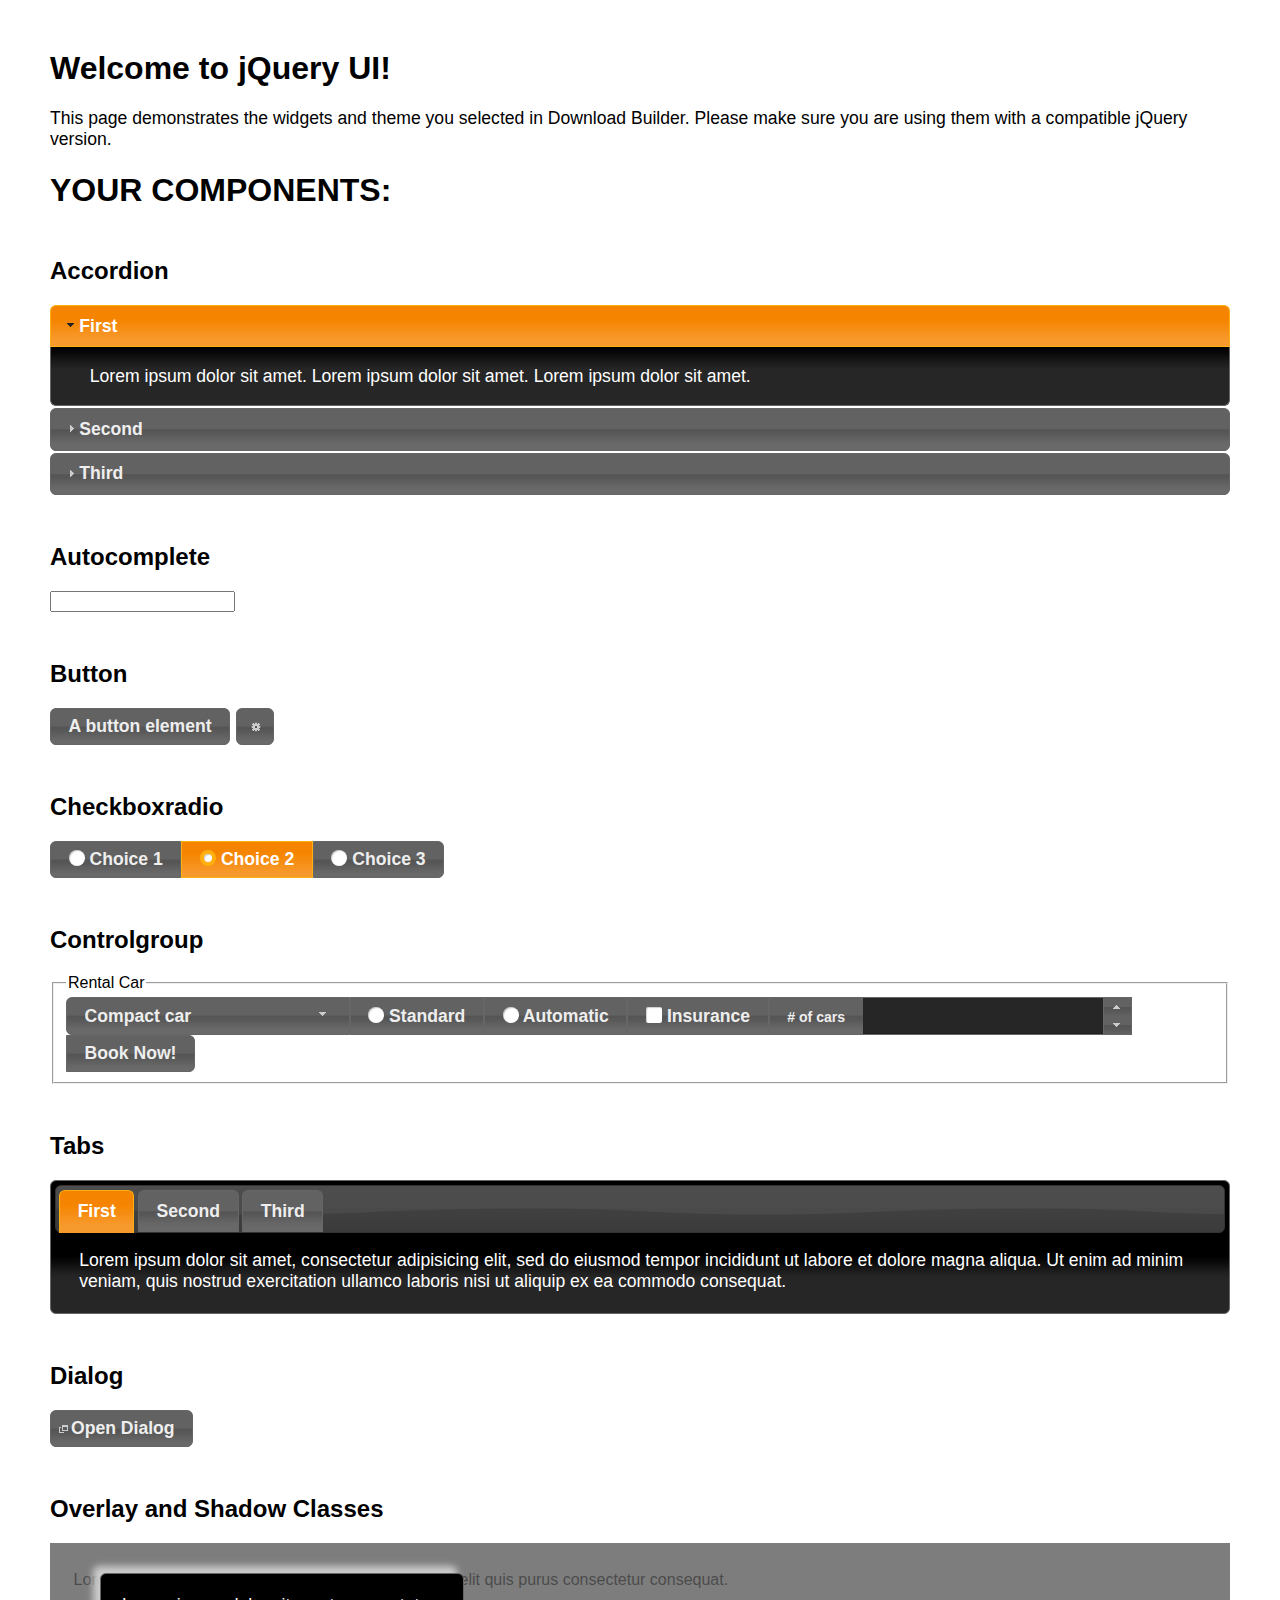
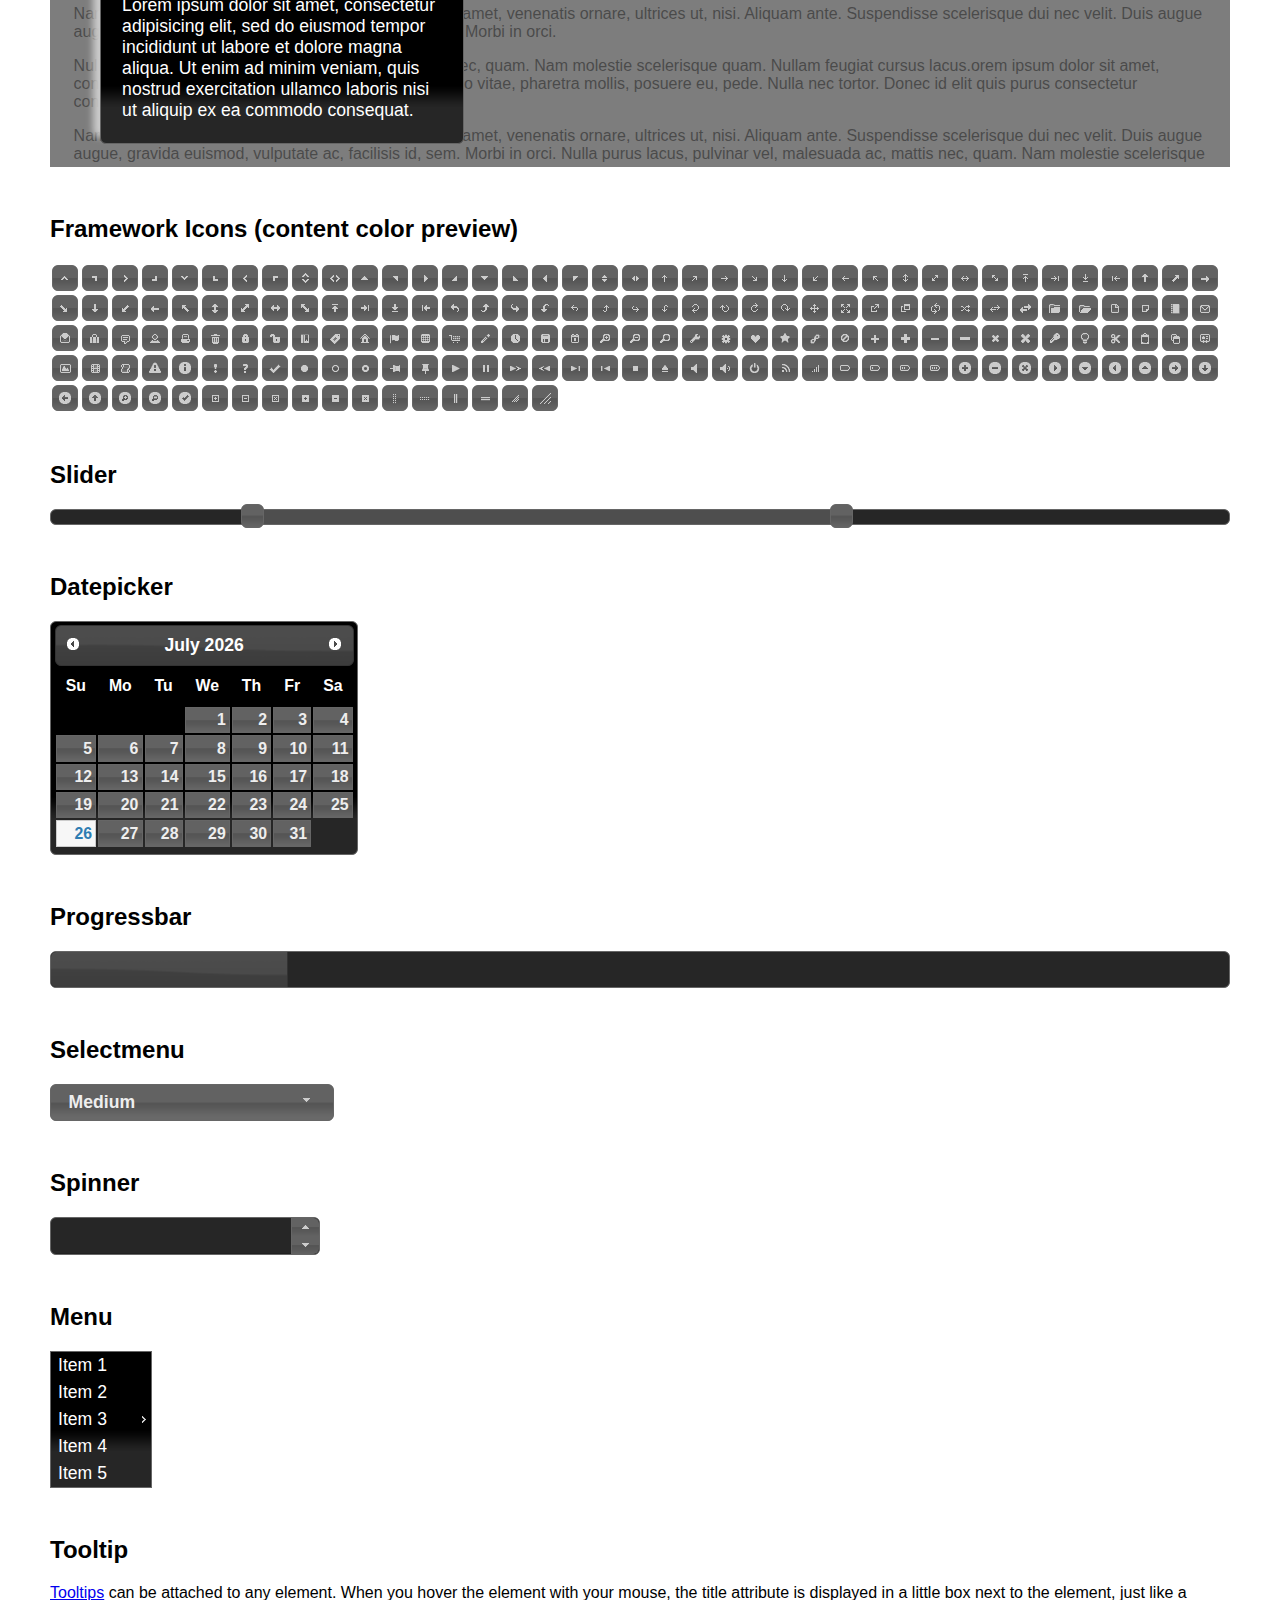
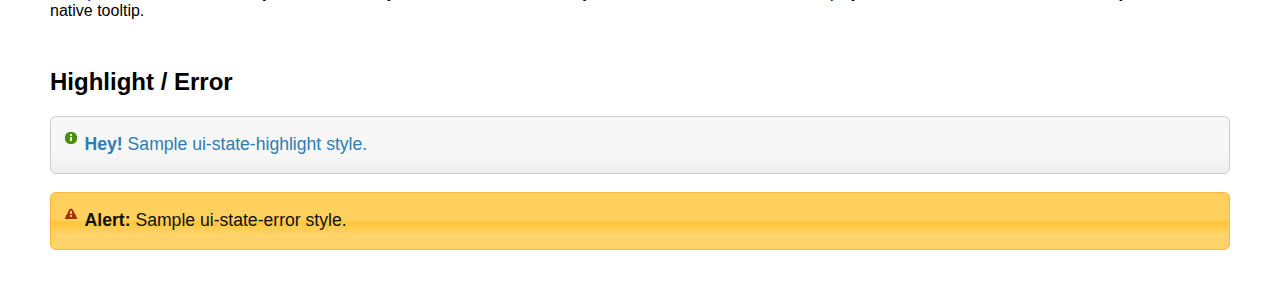
<file: lib/jquery-ui-1.12.1/index.html>
<!doctype html>
<html lang="us">
<head>
	<meta charset="utf-8">
	<title>jQuery UI Example Page</title>
	<link href="jquery-ui.css" rel="stylesheet">
	<style>
	body{
		font-family: "Trebuchet MS", sans-serif;
		margin: 50px;
	}
	.demoHeaders {
		margin-top: 2em;
	}
	#dialog-link {
		padding: .4em 1em .4em 20px;
		text-decoration: none;
		position: relative;
	}
	#dialog-link span.ui-icon {
		margin: 0 5px 0 0;
		position: absolute;
		left: .2em;
		top: 50%;
		margin-top: -8px;
	}
	#icons {
		margin: 0;
		padding: 0;
	}
	#icons li {
		margin: 2px;
		position: relative;
		padding: 4px 0;
		cursor: pointer;
		float: left;
		list-style: none;
	}
	#icons span.ui-icon {
		float: left;
		margin: 0 4px;
	}
	.fakewindowcontain .ui-widget-overlay {
		position: absolute;
	}
	select {
		width: 200px;
	}
	</style>
</head>
<body>

<h1>Welcome to jQuery UI!</h1>

<div class="ui-widget">
	<p>This page demonstrates the widgets and theme you selected in Download Builder. Please make sure you are using them with a compatible jQuery version.</p>
</div>

<h1>YOUR COMPONENTS:</h1>

<!-- Accordion -->
<h2 class="demoHeaders">Accordion</h2>
<div id="accordion">
	<h3>First</h3>
	<div>Lorem ipsum dolor sit amet. Lorem ipsum dolor sit amet. Lorem ipsum dolor sit amet.</div>
	<h3>Second</h3>
	<div>Phasellus mattis tincidunt nibh.</div>
	<h3>Third</h3>
	<div>Nam dui erat, auctor a, dignissim quis.</div>
</div>

<!-- Autocomplete -->
<h2 class="demoHeaders">Autocomplete</h2>
<div>
	<input id="autocomplete" title="type &quot;a&quot;">
</div>

<!-- Button -->
<h2 class="demoHeaders">Button</h2>
<button id="button">A button element</button>
<button id="button-icon">An icon-only button</button>

<!-- Checkboxradio -->
<h2 class="demoHeaders">Checkboxradio</h2>
<form style="margin-top: 1em;">
	<div id="radioset">
		<input type="radio" id="radio1" name="radio"><label for="radio1">Choice 1</label>
		<input type="radio" id="radio2" name="radio" checked="checked"><label for="radio2">Choice 2</label>
		<input type="radio" id="radio3" name="radio"><label for="radio3">Choice 3</label>
	</div>
</form>

<!-- Controlgroup -->
<h2 class="demoHeaders">Controlgroup</h2>
<fieldset>
	<legend>Rental Car</legend>
	<div id="controlgroup">
		<select id="car-type">
			<option>Compact car</option>
			<option>Midsize car</option>
			<option>Full size car</option>
			<option>SUV</option>
			<option>Luxury</option>
			<option>Truck</option>
			<option>Van</option>
		</select>
		<label for="transmission-standard">Standard</label>
		<input type="radio" name="transmission" id="transmission-standard">
		<label for="transmission-automatic">Automatic</label>
		<input type="radio" name="transmission" id="transmission-automatic">
		<label for="insurance">Insurance</label>
		<input type="checkbox" name="insurance" id="insurance">
		<label for="horizontal-spinner" class="ui-controlgroup-label"># of cars</label>
		<input id="horizontal-spinner" class="ui-spinner-input">
		<button>Book Now!</button>
	</div>
</fieldset>

<!-- Tabs -->
<h2 class="demoHeaders">Tabs</h2>
<div id="tabs">
	<ul>
		<li><a href="#tabs-1">First</a></li>
		<li><a href="#tabs-2">Second</a></li>
		<li><a href="#tabs-3">Third</a></li>
	</ul>
	<div id="tabs-1">Lorem ipsum dolor sit amet, consectetur adipisicing elit, sed do eiusmod tempor incididunt ut labore et dolore magna aliqua. Ut enim ad minim veniam, quis nostrud exercitation ullamco laboris nisi ut aliquip ex ea commodo consequat.</div>
	<div id="tabs-2">Phasellus mattis tincidunt nibh. Cras orci urna, blandit id, pretium vel, aliquet ornare, felis. Maecenas scelerisque sem non nisl. Fusce sed lorem in enim dictum bibendum.</div>
	<div id="tabs-3">Nam dui erat, auctor a, dignissim quis, sollicitudin eu, felis. Pellentesque nisi urna, interdum eget, sagittis et, consequat vestibulum, lacus. Mauris porttitor ullamcorper augue.</div>
</div>

<h2 class="demoHeaders">Dialog</h2>
<p>
	<button id="dialog-link" class="ui-button ui-corner-all ui-widget">
		<span class="ui-icon ui-icon-newwin"></span>Open Dialog
	</button>
</p>

<h2 class="demoHeaders">Overlay and Shadow Classes</h2>
<div style="position: relative; width: 96%; height: 200px; padding:1% 2%; overflow:hidden;" class="fakewindowcontain">
	<p>Lorem ipsum dolor sit amet,  Nulla nec tortor. Donec id elit quis purus consectetur consequat. </p><p>Nam congue semper tellus. Sed erat dolor, dapibus sit amet, venenatis ornare, ultrices ut, nisi. Aliquam ante. Suspendisse scelerisque dui nec velit. Duis augue augue, gravida euismod, vulputate ac, facilisis id, sem. Morbi in orci. </p><p>Nulla purus lacus, pulvinar vel, malesuada ac, mattis nec, quam. Nam molestie scelerisque quam. Nullam feugiat cursus lacus.orem ipsum dolor sit amet, consectetur adipiscing elit. Donec libero risus, commodo vitae, pharetra mollis, posuere eu, pede. Nulla nec tortor. Donec id elit quis purus consectetur consequat. </p><p>Nam congue semper tellus. Sed erat dolor, dapibus sit amet, venenatis ornare, ultrices ut, nisi. Aliquam ante. Suspendisse scelerisque dui nec velit. Duis augue augue, gravida euismod, vulputate ac, facilisis id, sem. Morbi in orci. Nulla purus lacus, pulvinar vel, malesuada ac, mattis nec, quam. Nam molestie scelerisque quam. </p><p>Nullam feugiat cursus lacus.orem ipsum dolor sit amet, consectetur adipiscing elit. Donec libero risus, commodo vitae, pharetra mollis, posuere eu, pede. Nulla nec tortor. Donec id elit quis purus consectetur consequat. Nam congue semper tellus. Sed erat dolor, dapibus sit amet, venenatis ornare, ultrices ut, nisi. Aliquam ante. </p><p>Suspendisse scelerisque dui nec velit. Duis augue augue, gravida euismod, vulputate ac, facilisis id, sem. Morbi in orci. Nulla purus lacus, pulvinar vel, malesuada ac, mattis nec, quam. Nam molestie scelerisque quam. Nullam feugiat cursus lacus.orem ipsum dolor sit amet, consectetur adipiscing elit. Donec libero risus, commodo vitae, pharetra mollis, posuere eu, pede. Nulla nec tortor. Donec id elit quis purus consectetur consequat. Nam congue semper tellus. Sed erat dolor, dapibus sit amet, venenatis ornare, ultrices ut, nisi. </p>

	<!-- ui-dialog -->
	<div class="ui-widget-overlay ui-front"></div>
	<div style="position: absolute; width: 320px; left: 50px; top: 30px; padding: 1.2em" class="ui-widget ui-front ui-widget-content ui-corner-all ui-widget-shadow">
		Lorem ipsum dolor sit amet, consectetur adipisicing elit, sed do eiusmod tempor incididunt ut labore et dolore magna aliqua. Ut enim ad minim veniam, quis nostrud exercitation ullamco laboris nisi ut aliquip ex ea commodo consequat.
	</div>

</div>

<!-- ui-dialog -->
<div id="dialog" title="Dialog Title">
	<p>Lorem ipsum dolor sit amet, consectetur adipisicing elit, sed do eiusmod tempor incididunt ut labore et dolore magna aliqua. Ut enim ad minim veniam, quis nostrud exercitation ullamco laboris nisi ut aliquip ex ea commodo consequat.</p>
</div>


<h2 class="demoHeaders">Framework Icons (content color preview)</h2>
<ul id="icons" class="ui-widget ui-helper-clearfix">
	<li class="ui-state-default ui-corner-all" title=".ui-icon-caret-1-n"><span class="ui-icon ui-icon-caret-1-n"></span></li>
	<li class="ui-state-default ui-corner-all" title=".ui-icon-caret-1-ne"><span class="ui-icon ui-icon-caret-1-ne"></span></li>
	<li class="ui-state-default ui-corner-all" title=".ui-icon-caret-1-e"><span class="ui-icon ui-icon-caret-1-e"></span></li>
	<li class="ui-state-default ui-corner-all" title=".ui-icon-caret-1-se"><span class="ui-icon ui-icon-caret-1-se"></span></li>
	<li class="ui-state-default ui-corner-all" title=".ui-icon-caret-1-s"><span class="ui-icon ui-icon-caret-1-s"></span></li>
	<li class="ui-state-default ui-corner-all" title=".ui-icon-caret-1-sw"><span class="ui-icon ui-icon-caret-1-sw"></span></li>
	<li class="ui-state-default ui-corner-all" title=".ui-icon-caret-1-w"><span class="ui-icon ui-icon-caret-1-w"></span></li>
	<li class="ui-state-default ui-corner-all" title=".ui-icon-caret-1-nw"><span class="ui-icon ui-icon-caret-1-nw"></span></li>
	<li class="ui-state-default ui-corner-all" title=".ui-icon-caret-2-n-s"><span class="ui-icon ui-icon-caret-2-n-s"></span></li>
	<li class="ui-state-default ui-corner-all" title=".ui-icon-caret-2-e-w"><span class="ui-icon ui-icon-caret-2-e-w"></span></li>
	<li class="ui-state-default ui-corner-all" title=".ui-icon-triangle-1-n"><span class="ui-icon ui-icon-triangle-1-n"></span></li>
	<li class="ui-state-default ui-corner-all" title=".ui-icon-triangle-1-ne"><span class="ui-icon ui-icon-triangle-1-ne"></span></li>
	<li class="ui-state-default ui-corner-all" title=".ui-icon-triangle-1-e"><span class="ui-icon ui-icon-triangle-1-e"></span></li>
	<li class="ui-state-default ui-corner-all" title=".ui-icon-triangle-1-se"><span class="ui-icon ui-icon-triangle-1-se"></span></li>
	<li class="ui-state-default ui-corner-all" title=".ui-icon-triangle-1-s"><span class="ui-icon ui-icon-triangle-1-s"></span></li>
	<li class="ui-state-default ui-corner-all" title=".ui-icon-triangle-1-sw"><span class="ui-icon ui-icon-triangle-1-sw"></span></li>
	<li class="ui-state-default ui-corner-all" title=".ui-icon-triangle-1-w"><span class="ui-icon ui-icon-triangle-1-w"></span></li>
	<li class="ui-state-default ui-corner-all" title=".ui-icon-triangle-1-nw"><span class="ui-icon ui-icon-triangle-1-nw"></span></li>
	<li class="ui-state-default ui-corner-all" title=".ui-icon-triangle-2-n-s"><span class="ui-icon ui-icon-triangle-2-n-s"></span></li>
	<li class="ui-state-default ui-corner-all" title=".ui-icon-triangle-2-e-w"><span class="ui-icon ui-icon-triangle-2-e-w"></span></li>
	<li class="ui-state-default ui-corner-all" title=".ui-icon-arrow-1-n"><span class="ui-icon ui-icon-arrow-1-n"></span></li>
	<li class="ui-state-default ui-corner-all" title=".ui-icon-arrow-1-ne"><span class="ui-icon ui-icon-arrow-1-ne"></span></li>
	<li class="ui-state-default ui-corner-all" title=".ui-icon-arrow-1-e"><span class="ui-icon ui-icon-arrow-1-e"></span></li>
	<li class="ui-state-default ui-corner-all" title=".ui-icon-arrow-1-se"><span class="ui-icon ui-icon-arrow-1-se"></span></li>
	<li class="ui-state-default ui-corner-all" title=".ui-icon-arrow-1-s"><span class="ui-icon ui-icon-arrow-1-s"></span></li>
	<li class="ui-state-default ui-corner-all" title=".ui-icon-arrow-1-sw"><span class="ui-icon ui-icon-arrow-1-sw"></span></li>
	<li class="ui-state-default ui-corner-all" title=".ui-icon-arrow-1-w"><span class="ui-icon ui-icon-arrow-1-w"></span></li>
	<li class="ui-state-default ui-corner-all" title=".ui-icon-arrow-1-nw"><span class="ui-icon ui-icon-arrow-1-nw"></span></li>
	<li class="ui-state-default ui-corner-all" title=".ui-icon-arrow-2-n-s"><span class="ui-icon ui-icon-arrow-2-n-s"></span></li>
	<li class="ui-state-default ui-corner-all" title=".ui-icon-arrow-2-ne-sw"><span class="ui-icon ui-icon-arrow-2-ne-sw"></span></li>
	<li class="ui-state-default ui-corner-all" title=".ui-icon-arrow-2-e-w"><span class="ui-icon ui-icon-arrow-2-e-w"></span></li>
	<li class="ui-state-default ui-corner-all" title=".ui-icon-arrow-2-se-nw"><span class="ui-icon ui-icon-arrow-2-se-nw"></span></li>
	<li class="ui-state-default ui-corner-all" title=".ui-icon-arrowstop-1-n"><span class="ui-icon ui-icon-arrowstop-1-n"></span></li>
	<li class="ui-state-default ui-corner-all" title=".ui-icon-arrowstop-1-e"><span class="ui-icon ui-icon-arrowstop-1-e"></span></li>
	<li class="ui-state-default ui-corner-all" title=".ui-icon-arrowstop-1-s"><span class="ui-icon ui-icon-arrowstop-1-s"></span></li>
	<li class="ui-state-default ui-corner-all" title=".ui-icon-arrowstop-1-w"><span class="ui-icon ui-icon-arrowstop-1-w"></span></li>
	<li class="ui-state-default ui-corner-all" title=".ui-icon-arrowthick-1-n"><span class="ui-icon ui-icon-arrowthick-1-n"></span></li>
	<li class="ui-state-default ui-corner-all" title=".ui-icon-arrowthick-1-ne"><span class="ui-icon ui-icon-arrowthick-1-ne"></span></li>
	<li class="ui-state-default ui-corner-all" title=".ui-icon-arrowthick-1-e"><span class="ui-icon ui-icon-arrowthick-1-e"></span></li>
	<li class="ui-state-default ui-corner-all" title=".ui-icon-arrowthick-1-se"><span class="ui-icon ui-icon-arrowthick-1-se"></span></li>
	<li class="ui-state-default ui-corner-all" title=".ui-icon-arrowthick-1-s"><span class="ui-icon ui-icon-arrowthick-1-s"></span></li>
	<li class="ui-state-default ui-corner-all" title=".ui-icon-arrowthick-1-sw"><span class="ui-icon ui-icon-arrowthick-1-sw"></span></li>
	<li class="ui-state-default ui-corner-all" title=".ui-icon-arrowthick-1-w"><span class="ui-icon ui-icon-arrowthick-1-w"></span></li>
	<li class="ui-state-default ui-corner-all" title=".ui-icon-arrowthick-1-nw"><span class="ui-icon ui-icon-arrowthick-1-nw"></span></li>
	<li class="ui-state-default ui-corner-all" title=".ui-icon-arrowthick-2-n-s"><span class="ui-icon ui-icon-arrowthick-2-n-s"></span></li>
	<li class="ui-state-default ui-corner-all" title=".ui-icon-arrowthick-2-ne-sw"><span class="ui-icon ui-icon-arrowthick-2-ne-sw"></span></li>
	<li class="ui-state-default ui-corner-all" title=".ui-icon-arrowthick-2-e-w"><span class="ui-icon ui-icon-arrowthick-2-e-w"></span></li>
	<li class="ui-state-default ui-corner-all" title=".ui-icon-arrowthick-2-se-nw"><span class="ui-icon ui-icon-arrowthick-2-se-nw"></span></li>
	<li class="ui-state-default ui-corner-all" title=".ui-icon-arrowthickstop-1-n"><span class="ui-icon ui-icon-arrowthickstop-1-n"></span></li>
	<li class="ui-state-default ui-corner-all" title=".ui-icon-arrowthickstop-1-e"><span class="ui-icon ui-icon-arrowthickstop-1-e"></span></li>
	<li class="ui-state-default ui-corner-all" title=".ui-icon-arrowthickstop-1-s"><span class="ui-icon ui-icon-arrowthickstop-1-s"></span></li>
	<li class="ui-state-default ui-corner-all" title=".ui-icon-arrowthickstop-1-w"><span class="ui-icon ui-icon-arrowthickstop-1-w"></span></li>
	<li class="ui-state-default ui-corner-all" title=".ui-icon-arrowreturnthick-1-w"><span class="ui-icon ui-icon-arrowreturnthick-1-w"></span></li>
	<li class="ui-state-default ui-corner-all" title=".ui-icon-arrowreturnthick-1-n"><span class="ui-icon ui-icon-arrowreturnthick-1-n"></span></li>
	<li class="ui-state-default ui-corner-all" title=".ui-icon-arrowreturnthick-1-e"><span class="ui-icon ui-icon-arrowreturnthick-1-e"></span></li>
	<li class="ui-state-default ui-corner-all" title=".ui-icon-arrowreturnthick-1-s"><span class="ui-icon ui-icon-arrowreturnthick-1-s"></span></li>
	<li class="ui-state-default ui-corner-all" title=".ui-icon-arrowreturn-1-w"><span class="ui-icon ui-icon-arrowreturn-1-w"></span></li>
	<li class="ui-state-default ui-corner-all" title=".ui-icon-arrowreturn-1-n"><span class="ui-icon ui-icon-arrowreturn-1-n"></span></li>
	<li class="ui-state-default ui-corner-all" title=".ui-icon-arrowreturn-1-e"><span class="ui-icon ui-icon-arrowreturn-1-e"></span></li>
	<li class="ui-state-default ui-corner-all" title=".ui-icon-arrowreturn-1-s"><span class="ui-icon ui-icon-arrowreturn-1-s"></span></li>
	<li class="ui-state-default ui-corner-all" title=".ui-icon-arrowrefresh-1-w"><span class="ui-icon ui-icon-arrowrefresh-1-w"></span></li>
	<li class="ui-state-default ui-corner-all" title=".ui-icon-arrowrefresh-1-n"><span class="ui-icon ui-icon-arrowrefresh-1-n"></span></li>
	<li class="ui-state-default ui-corner-all" title=".ui-icon-arrowrefresh-1-e"><span class="ui-icon ui-icon-arrowrefresh-1-e"></span></li>
	<li class="ui-state-default ui-corner-all" title=".ui-icon-arrowrefresh-1-s"><span class="ui-icon ui-icon-arrowrefresh-1-s"></span></li>
	<li class="ui-state-default ui-corner-all" title=".ui-icon-arrow-4"><span class="ui-icon ui-icon-arrow-4"></span></li>
	<li class="ui-state-default ui-corner-all" title=".ui-icon-arrow-4-diag"><span class="ui-icon ui-icon-arrow-4-diag"></span></li>
	<li class="ui-state-default ui-corner-all" title=".ui-icon-extlink"><span class="ui-icon ui-icon-extlink"></span></li>
	<li class="ui-state-default ui-corner-all" title=".ui-icon-newwin"><span class="ui-icon ui-icon-newwin"></span></li>
	<li class="ui-state-default ui-corner-all" title=".ui-icon-refresh"><span class="ui-icon ui-icon-refresh"></span></li>
	<li class="ui-state-default ui-corner-all" title=".ui-icon-shuffle"><span class="ui-icon ui-icon-shuffle"></span></li>
	<li class="ui-state-default ui-corner-all" title=".ui-icon-transfer-e-w"><span class="ui-icon ui-icon-transfer-e-w"></span></li>
	<li class="ui-state-default ui-corner-all" title=".ui-icon-transferthick-e-w"><span class="ui-icon ui-icon-transferthick-e-w"></span></li>
	<li class="ui-state-default ui-corner-all" title=".ui-icon-folder-collapsed"><span class="ui-icon ui-icon-folder-collapsed"></span></li>
	<li class="ui-state-default ui-corner-all" title=".ui-icon-folder-open"><span class="ui-icon ui-icon-folder-open"></span></li>
	<li class="ui-state-default ui-corner-all" title=".ui-icon-document"><span class="ui-icon ui-icon-document"></span></li>
	<li class="ui-state-default ui-corner-all" title=".ui-icon-document-b"><span class="ui-icon ui-icon-document-b"></span></li>
	<li class="ui-state-default ui-corner-all" title=".ui-icon-note"><span class="ui-icon ui-icon-note"></span></li>
	<li class="ui-state-default ui-corner-all" title=".ui-icon-mail-closed"><span class="ui-icon ui-icon-mail-closed"></span></li>
	<li class="ui-state-default ui-corner-all" title=".ui-icon-mail-open"><span class="ui-icon ui-icon-mail-open"></span></li>
	<li class="ui-state-default ui-corner-all" title=".ui-icon-suitcase"><span class="ui-icon ui-icon-suitcase"></span></li>
	<li class="ui-state-default ui-corner-all" title=".ui-icon-comment"><span class="ui-icon ui-icon-comment"></span></li>
	<li class="ui-state-default ui-corner-all" title=".ui-icon-person"><span class="ui-icon ui-icon-person"></span></li>
	<li class="ui-state-default ui-corner-all" title=".ui-icon-print"><span class="ui-icon ui-icon-print"></span></li>
	<li class="ui-state-default ui-corner-all" title=".ui-icon-trash"><span class="ui-icon ui-icon-trash"></span></li>
	<li class="ui-state-default ui-corner-all" title=".ui-icon-locked"><span class="ui-icon ui-icon-locked"></span></li>
	<li class="ui-state-default ui-corner-all" title=".ui-icon-unlocked"><span class="ui-icon ui-icon-unlocked"></span></li>
	<li class="ui-state-default ui-corner-all" title=".ui-icon-bookmark"><span class="ui-icon ui-icon-bookmark"></span></li>
	<li class="ui-state-default ui-corner-all" title=".ui-icon-tag"><span class="ui-icon ui-icon-tag"></span></li>
	<li class="ui-state-default ui-corner-all" title=".ui-icon-home"><span class="ui-icon ui-icon-home"></span></li>
	<li class="ui-state-default ui-corner-all" title=".ui-icon-flag"><span class="ui-icon ui-icon-flag"></span></li>
	<li class="ui-state-default ui-corner-all" title=".ui-icon-calculator"><span class="ui-icon ui-icon-calculator"></span></li>
	<li class="ui-state-default ui-corner-all" title=".ui-icon-cart"><span class="ui-icon ui-icon-cart"></span></li>
	<li class="ui-state-default ui-corner-all" title=".ui-icon-pencil"><span class="ui-icon ui-icon-pencil"></span></li>
	<li class="ui-state-default ui-corner-all" title=".ui-icon-clock"><span class="ui-icon ui-icon-clock"></span></li>
	<li class="ui-state-default ui-corner-all" title=".ui-icon-disk"><span class="ui-icon ui-icon-disk"></span></li>
	<li class="ui-state-default ui-corner-all" title=".ui-icon-calendar"><span class="ui-icon ui-icon-calendar"></span></li>
	<li class="ui-state-default ui-corner-all" title=".ui-icon-zoomin"><span class="ui-icon ui-icon-zoomin"></span></li>
	<li class="ui-state-default ui-corner-all" title=".ui-icon-zoomout"><span class="ui-icon ui-icon-zoomout"></span></li>
	<li class="ui-state-default ui-corner-all" title=".ui-icon-search"><span class="ui-icon ui-icon-search"></span></li>
	<li class="ui-state-default ui-corner-all" title=".ui-icon-wrench"><span class="ui-icon ui-icon-wrench"></span></li>
	<li class="ui-state-default ui-corner-all" title=".ui-icon-gear"><span class="ui-icon ui-icon-gear"></span></li>
	<li class="ui-state-default ui-corner-all" title=".ui-icon-heart"><span class="ui-icon ui-icon-heart"></span></li>
	<li class="ui-state-default ui-corner-all" title=".ui-icon-star"><span class="ui-icon ui-icon-star"></span></li>
	<li class="ui-state-default ui-corner-all" title=".ui-icon-link"><span class="ui-icon ui-icon-link"></span></li>
	<li class="ui-state-default ui-corner-all" title=".ui-icon-cancel"><span class="ui-icon ui-icon-cancel"></span></li>
	<li class="ui-state-default ui-corner-all" title=".ui-icon-plus"><span class="ui-icon ui-icon-plus"></span></li>
	<li class="ui-state-default ui-corner-all" title=".ui-icon-plusthick"><span class="ui-icon ui-icon-plusthick"></span></li>
	<li class="ui-state-default ui-corner-all" title=".ui-icon-minus"><span class="ui-icon ui-icon-minus"></span></li>
	<li class="ui-state-default ui-corner-all" title=".ui-icon-minusthick"><span class="ui-icon ui-icon-minusthick"></span></li>
	<li class="ui-state-default ui-corner-all" title=".ui-icon-close"><span class="ui-icon ui-icon-close"></span></li>
	<li class="ui-state-default ui-corner-all" title=".ui-icon-closethick"><span class="ui-icon ui-icon-closethick"></span></li>
	<li class="ui-state-default ui-corner-all" title=".ui-icon-key"><span class="ui-icon ui-icon-key"></span></li>
	<li class="ui-state-default ui-corner-all" title=".ui-icon-lightbulb"><span class="ui-icon ui-icon-lightbulb"></span></li>
	<li class="ui-state-default ui-corner-all" title=".ui-icon-scissors"><span class="ui-icon ui-icon-scissors"></span></li>
	<li class="ui-state-default ui-corner-all" title=".ui-icon-clipboard"><span class="ui-icon ui-icon-clipboard"></span></li>
	<li class="ui-state-default ui-corner-all" title=".ui-icon-copy"><span class="ui-icon ui-icon-copy"></span></li>
	<li class="ui-state-default ui-corner-all" title=".ui-icon-contact"><span class="ui-icon ui-icon-contact"></span></li>
	<li class="ui-state-default ui-corner-all" title=".ui-icon-image"><span class="ui-icon ui-icon-image"></span></li>
	<li class="ui-state-default ui-corner-all" title=".ui-icon-video"><span class="ui-icon ui-icon-video"></span></li>
	<li class="ui-state-default ui-corner-all" title=".ui-icon-script"><span class="ui-icon ui-icon-script"></span></li>
	<li class="ui-state-default ui-corner-all" title=".ui-icon-alert"><span class="ui-icon ui-icon-alert"></span></li>
	<li class="ui-state-default ui-corner-all" title=".ui-icon-info"><span class="ui-icon ui-icon-info"></span></li>
	<li class="ui-state-default ui-corner-all" title=".ui-icon-notice"><span class="ui-icon ui-icon-notice"></span></li>
	<li class="ui-state-default ui-corner-all" title=".ui-icon-help"><span class="ui-icon ui-icon-help"></span></li>
	<li class="ui-state-default ui-corner-all" title=".ui-icon-check"><span class="ui-icon ui-icon-check"></span></li>
	<li class="ui-state-default ui-corner-all" title=".ui-icon-bullet"><span class="ui-icon ui-icon-bullet"></span></li>
	<li class="ui-state-default ui-corner-all" title=".ui-icon-radio-off"><span class="ui-icon ui-icon-radio-off"></span></li>
	<li class="ui-state-default ui-corner-all" title=".ui-icon-radio-on"><span class="ui-icon ui-icon-radio-on"></span></li>
	<li class="ui-state-default ui-corner-all" title=".ui-icon-pin-w"><span class="ui-icon ui-icon-pin-w"></span></li>
	<li class="ui-state-default ui-corner-all" title=".ui-icon-pin-s"><span class="ui-icon ui-icon-pin-s"></span></li>
	<li class="ui-state-default ui-corner-all" title=".ui-icon-play"><span class="ui-icon ui-icon-play"></span></li>
	<li class="ui-state-default ui-corner-all" title=".ui-icon-pause"><span class="ui-icon ui-icon-pause"></span></li>
	<li class="ui-state-default ui-corner-all" title=".ui-icon-seek-next"><span class="ui-icon ui-icon-seek-next"></span></li>
	<li class="ui-state-default ui-corner-all" title=".ui-icon-seek-prev"><span class="ui-icon ui-icon-seek-prev"></span></li>
	<li class="ui-state-default ui-corner-all" title=".ui-icon-seek-end"><span class="ui-icon ui-icon-seek-end"></span></li>
	<li class="ui-state-default ui-corner-all" title=".ui-icon-seek-first"><span class="ui-icon ui-icon-seek-first"></span></li>
	<li class="ui-state-default ui-corner-all" title=".ui-icon-stop"><span class="ui-icon ui-icon-stop"></span></li>
	<li class="ui-state-default ui-corner-all" title=".ui-icon-eject"><span class="ui-icon ui-icon-eject"></span></li>
	<li class="ui-state-default ui-corner-all" title=".ui-icon-volume-off"><span class="ui-icon ui-icon-volume-off"></span></li>
	<li class="ui-state-default ui-corner-all" title=".ui-icon-volume-on"><span class="ui-icon ui-icon-volume-on"></span></li>
	<li class="ui-state-default ui-corner-all" title=".ui-icon-power"><span class="ui-icon ui-icon-power"></span></li>
	<li class="ui-state-default ui-corner-all" title=".ui-icon-signal-diag"><span class="ui-icon ui-icon-signal-diag"></span></li>
	<li class="ui-state-default ui-corner-all" title=".ui-icon-signal"><span class="ui-icon ui-icon-signal"></span></li>
	<li class="ui-state-default ui-corner-all" title=".ui-icon-battery-0"><span class="ui-icon ui-icon-battery-0"></span></li>
	<li class="ui-state-default ui-corner-all" title=".ui-icon-battery-1"><span class="ui-icon ui-icon-battery-1"></span></li>
	<li class="ui-state-default ui-corner-all" title=".ui-icon-battery-2"><span class="ui-icon ui-icon-battery-2"></span></li>
	<li class="ui-state-default ui-corner-all" title=".ui-icon-battery-3"><span class="ui-icon ui-icon-battery-3"></span></li>
	<li class="ui-state-default ui-corner-all" title=".ui-icon-circle-plus"><span class="ui-icon ui-icon-circle-plus"></span></li>
	<li class="ui-state-default ui-corner-all" title=".ui-icon-circle-minus"><span class="ui-icon ui-icon-circle-minus"></span></li>
	<li class="ui-state-default ui-corner-all" title=".ui-icon-circle-close"><span class="ui-icon ui-icon-circle-close"></span></li>
	<li class="ui-state-default ui-corner-all" title=".ui-icon-circle-triangle-e"><span class="ui-icon ui-icon-circle-triangle-e"></span></li>
	<li class="ui-state-default ui-corner-all" title=".ui-icon-circle-triangle-s"><span class="ui-icon ui-icon-circle-triangle-s"></span></li>
	<li class="ui-state-default ui-corner-all" title=".ui-icon-circle-triangle-w"><span class="ui-icon ui-icon-circle-triangle-w"></span></li>
	<li class="ui-state-default ui-corner-all" title=".ui-icon-circle-triangle-n"><span class="ui-icon ui-icon-circle-triangle-n"></span></li>
	<li class="ui-state-default ui-corner-all" title=".ui-icon-circle-arrow-e"><span class="ui-icon ui-icon-circle-arrow-e"></span></li>
	<li class="ui-state-default ui-corner-all" title=".ui-icon-circle-arrow-s"><span class="ui-icon ui-icon-circle-arrow-s"></span></li>
	<li class="ui-state-default ui-corner-all" title=".ui-icon-circle-arrow-w"><span class="ui-icon ui-icon-circle-arrow-w"></span></li>
	<li class="ui-state-default ui-corner-all" title=".ui-icon-circle-arrow-n"><span class="ui-icon ui-icon-circle-arrow-n"></span></li>
	<li class="ui-state-default ui-corner-all" title=".ui-icon-circle-zoomin"><span class="ui-icon ui-icon-circle-zoomin"></span></li>
	<li class="ui-state-default ui-corner-all" title=".ui-icon-circle-zoomout"><span class="ui-icon ui-icon-circle-zoomout"></span></li>
	<li class="ui-state-default ui-corner-all" title=".ui-icon-circle-check"><span class="ui-icon ui-icon-circle-check"></span></li>
	<li class="ui-state-default ui-corner-all" title=".ui-icon-circlesmall-plus"><span class="ui-icon ui-icon-circlesmall-plus"></span></li>
	<li class="ui-state-default ui-corner-all" title=".ui-icon-circlesmall-minus"><span class="ui-icon ui-icon-circlesmall-minus"></span></li>
	<li class="ui-state-default ui-corner-all" title=".ui-icon-circlesmall-close"><span class="ui-icon ui-icon-circlesmall-close"></span></li>
	<li class="ui-state-default ui-corner-all" title=".ui-icon-squaresmall-plus"><span class="ui-icon ui-icon-squaresmall-plus"></span></li>
	<li class="ui-state-default ui-corner-all" title=".ui-icon-squaresmall-minus"><span class="ui-icon ui-icon-squaresmall-minus"></span></li>
	<li class="ui-state-default ui-corner-all" title=".ui-icon-squaresmall-close"><span class="ui-icon ui-icon-squaresmall-close"></span></li>
	<li class="ui-state-default ui-corner-all" title=".ui-icon-grip-dotted-vertical"><span class="ui-icon ui-icon-grip-dotted-vertical"></span></li>
	<li class="ui-state-default ui-corner-all" title=".ui-icon-grip-dotted-horizontal"><span class="ui-icon ui-icon-grip-dotted-horizontal"></span></li>
	<li class="ui-state-default ui-corner-all" title=".ui-icon-grip-solid-vertical"><span class="ui-icon ui-icon-grip-solid-vertical"></span></li>
	<li class="ui-state-default ui-corner-all" title=".ui-icon-grip-solid-horizontal"><span class="ui-icon ui-icon-grip-solid-horizontal"></span></li>
	<li class="ui-state-default ui-corner-all" title=".ui-icon-gripsmall-diagonal-se"><span class="ui-icon ui-icon-gripsmall-diagonal-se"></span></li>
	<li class="ui-state-default ui-corner-all" title=".ui-icon-grip-diagonal-se"><span class="ui-icon ui-icon-grip-diagonal-se"></span></li>
</ul>

<!-- Slider -->
<h2 class="demoHeaders">Slider</h2>
<div id="slider"></div>

<!-- Datepicker -->
<h2 class="demoHeaders">Datepicker</h2>
<div id="datepicker"></div>

<!-- Progressbar -->
<h2 class="demoHeaders">Progressbar</h2>
<div id="progressbar"></div>

<!-- Progressbar -->
<h2 class="demoHeaders">Selectmenu</h2>
<select id="selectmenu">
	<option>Slower</option>
	<option>Slow</option>
	<option selected="selected">Medium</option>
	<option>Fast</option>
	<option>Faster</option>
</select>

<!-- Spinner -->
<h2 class="demoHeaders">Spinner</h2>
<input id="spinner">

<!-- Menu -->
<h2 class="demoHeaders">Menu</h2>
<ul style="width:100px;" id="menu">
	<li><div>Item 1</div></li>
	<li><div>Item 2</div></li>
	<li><div>Item 3</div>
		<ul>
			<li><div>Item 3-1</div></li>
			<li><div>Item 3-2</div></li>
			<li><div>Item 3-3</div></li>
			<li><div>Item 3-4</div></li>
			<li><div>Item 3-5</div></li>
		</ul>
	</li>
	<li><div>Item 4</div></li>
	<li><div>Item 5</div></li>
</ul>

<!-- Tooltip -->
<h2 class="demoHeaders">Tooltip</h2>
<p id="tooltip">
	<a href="#" title="That&apos;s what this widget is">Tooltips</a> can be attached to any element. When you hover
the element with your mouse, the title attribute is displayed in a little box next to the element, just like a native tooltip.
</p>

<!-- Highlight / Error -->
<h2 class="demoHeaders">Highlight / Error</h2>
<div class="ui-widget">
	<div class="ui-state-highlight ui-corner-all" style="margin-top: 20px; padding: 0 .7em;">
		<p><span class="ui-icon ui-icon-info" style="float: left; margin-right: .3em;"></span>
		<strong>Hey!</strong> Sample ui-state-highlight style.</p>
	</div>
</div>
<br>
<div class="ui-widget">
	<div class="ui-state-error ui-corner-all" style="padding: 0 .7em;">
		<p><span class="ui-icon ui-icon-alert" style="float: left; margin-right: .3em;"></span>
		<strong>Alert:</strong> Sample ui-state-error style.</p>
	</div>
</div>

<script src="external/jquery/jquery.js"></script>
<script src="jquery-ui.js"></script>
<script>
$( "#accordion" ).accordion();

var availableTags = [
	"ActionScript",
	"AppleScript",
	"Asp",
	"BASIC",
	"C",
	"C++",
	"Clojure",
	"COBOL",
	"ColdFusion",
	"Erlang",
	"Fortran",
	"Groovy",
	"Haskell",
	"Java",
	"JavaScript",
	"Lisp",
	"Perl",
	"PHP",
	"Python",
	"Ruby",
	"Scala",
	"Scheme"
];
$( "#autocomplete" ).autocomplete({
	source: availableTags
});

$( "#button" ).button();
$( "#button-icon" ).button({
	icon: "ui-icon-gear",
	showLabel: false
});

$( "#radioset" ).buttonset();

$( "#controlgroup" ).controlgroup();

$( "#tabs" ).tabs();

$( "#dialog" ).dialog({
	autoOpen: false,
	width: 400,
	buttons: [
		{
			text: "Ok",
			click: function() {
				$( this ).dialog( "close" );
			}
		},
		{
			text: "Cancel",
			click: function() {
				$( this ).dialog( "close" );
			}
		}
	]
});

// Link to open the dialog
$( "#dialog-link" ).click(function( event ) {
	$( "#dialog" ).dialog( "open" );
	event.preventDefault();
});

$( "#datepicker" ).datepicker({
	inline: true
});

$( "#slider" ).slider({
	range: true,
	values: [ 17, 67 ]
});

$( "#progressbar" ).progressbar({
	value: 20
});

$( "#spinner" ).spinner();

$( "#menu" ).menu();

$( "#tooltip" ).tooltip();

$( "#selectmenu" ).selectmenu();

// Hover states on the static widgets
$( "#dialog-link, #icons li" ).hover(
	function() {
		$( this ).addClass( "ui-state-hover" );
	},
	function() {
		$( this ).removeClass( "ui-state-hover" );
	}
);
</script>
</body>
</html>
</file>
